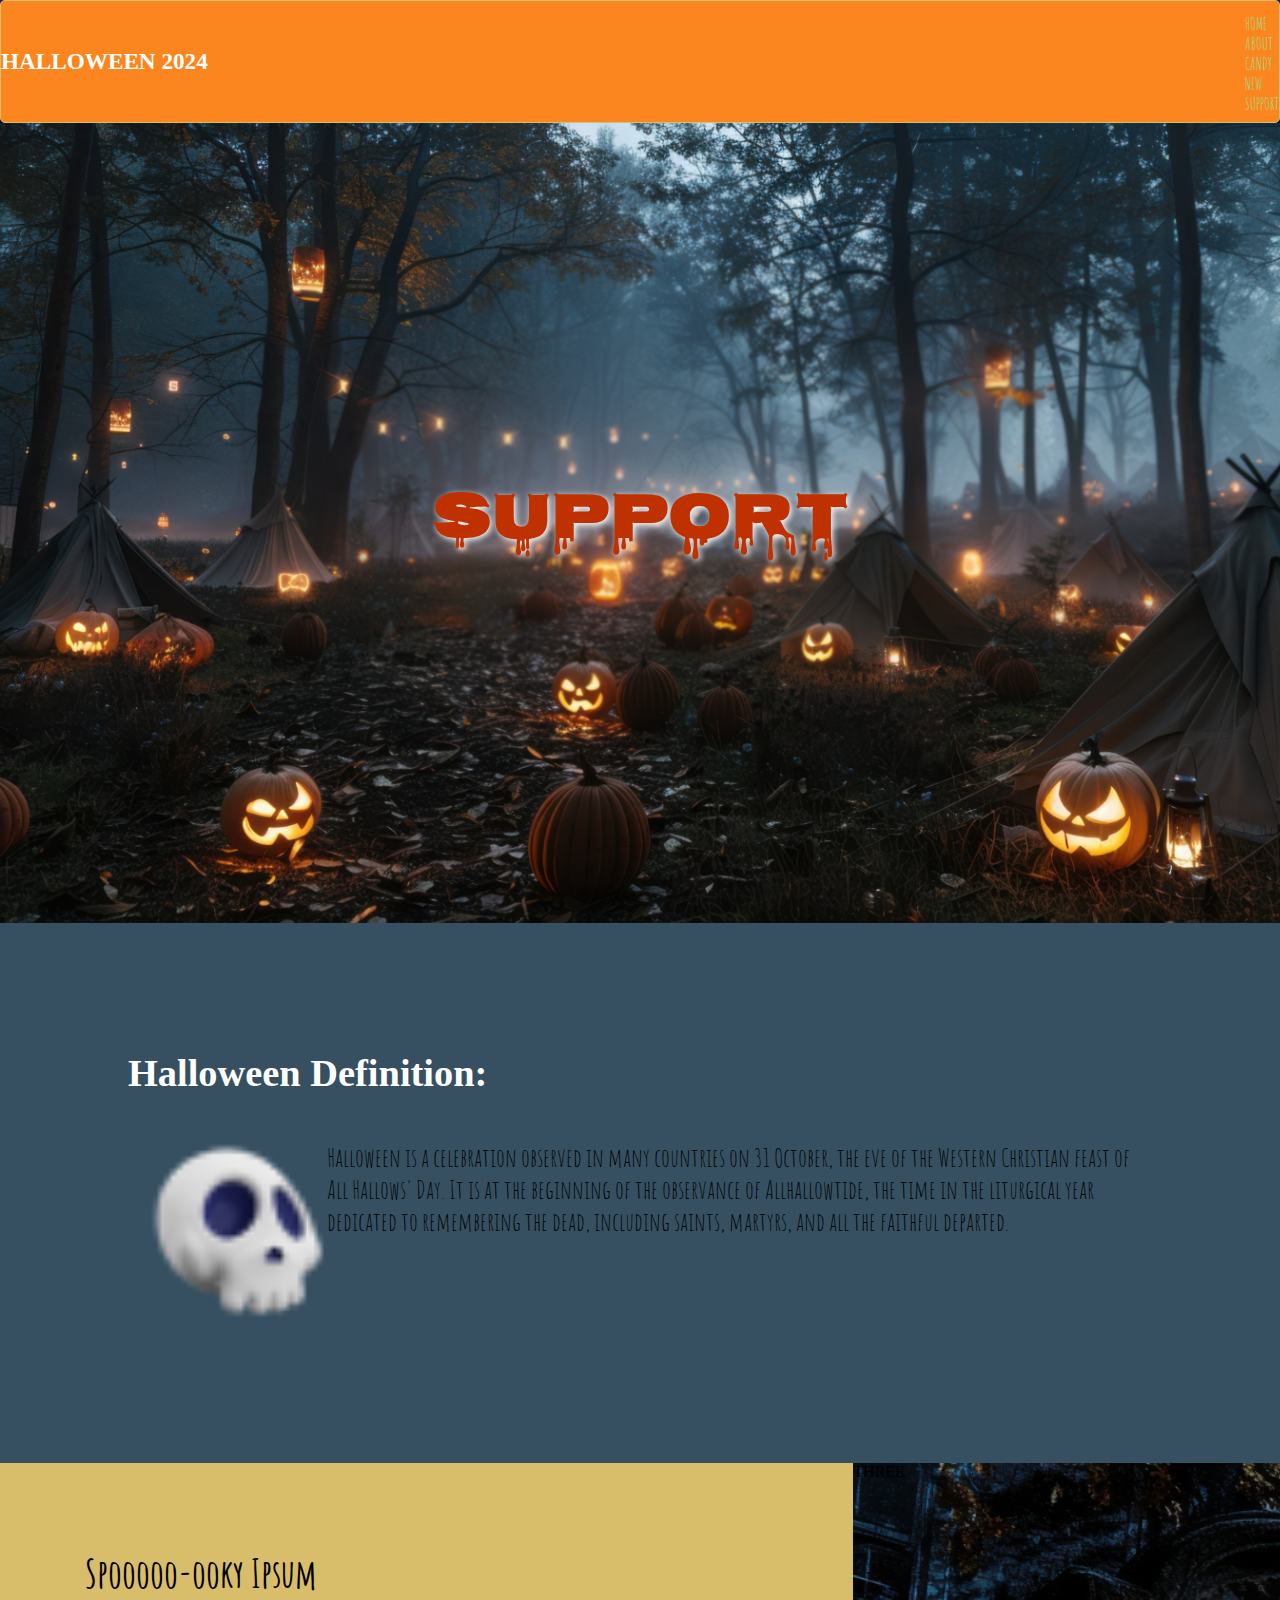
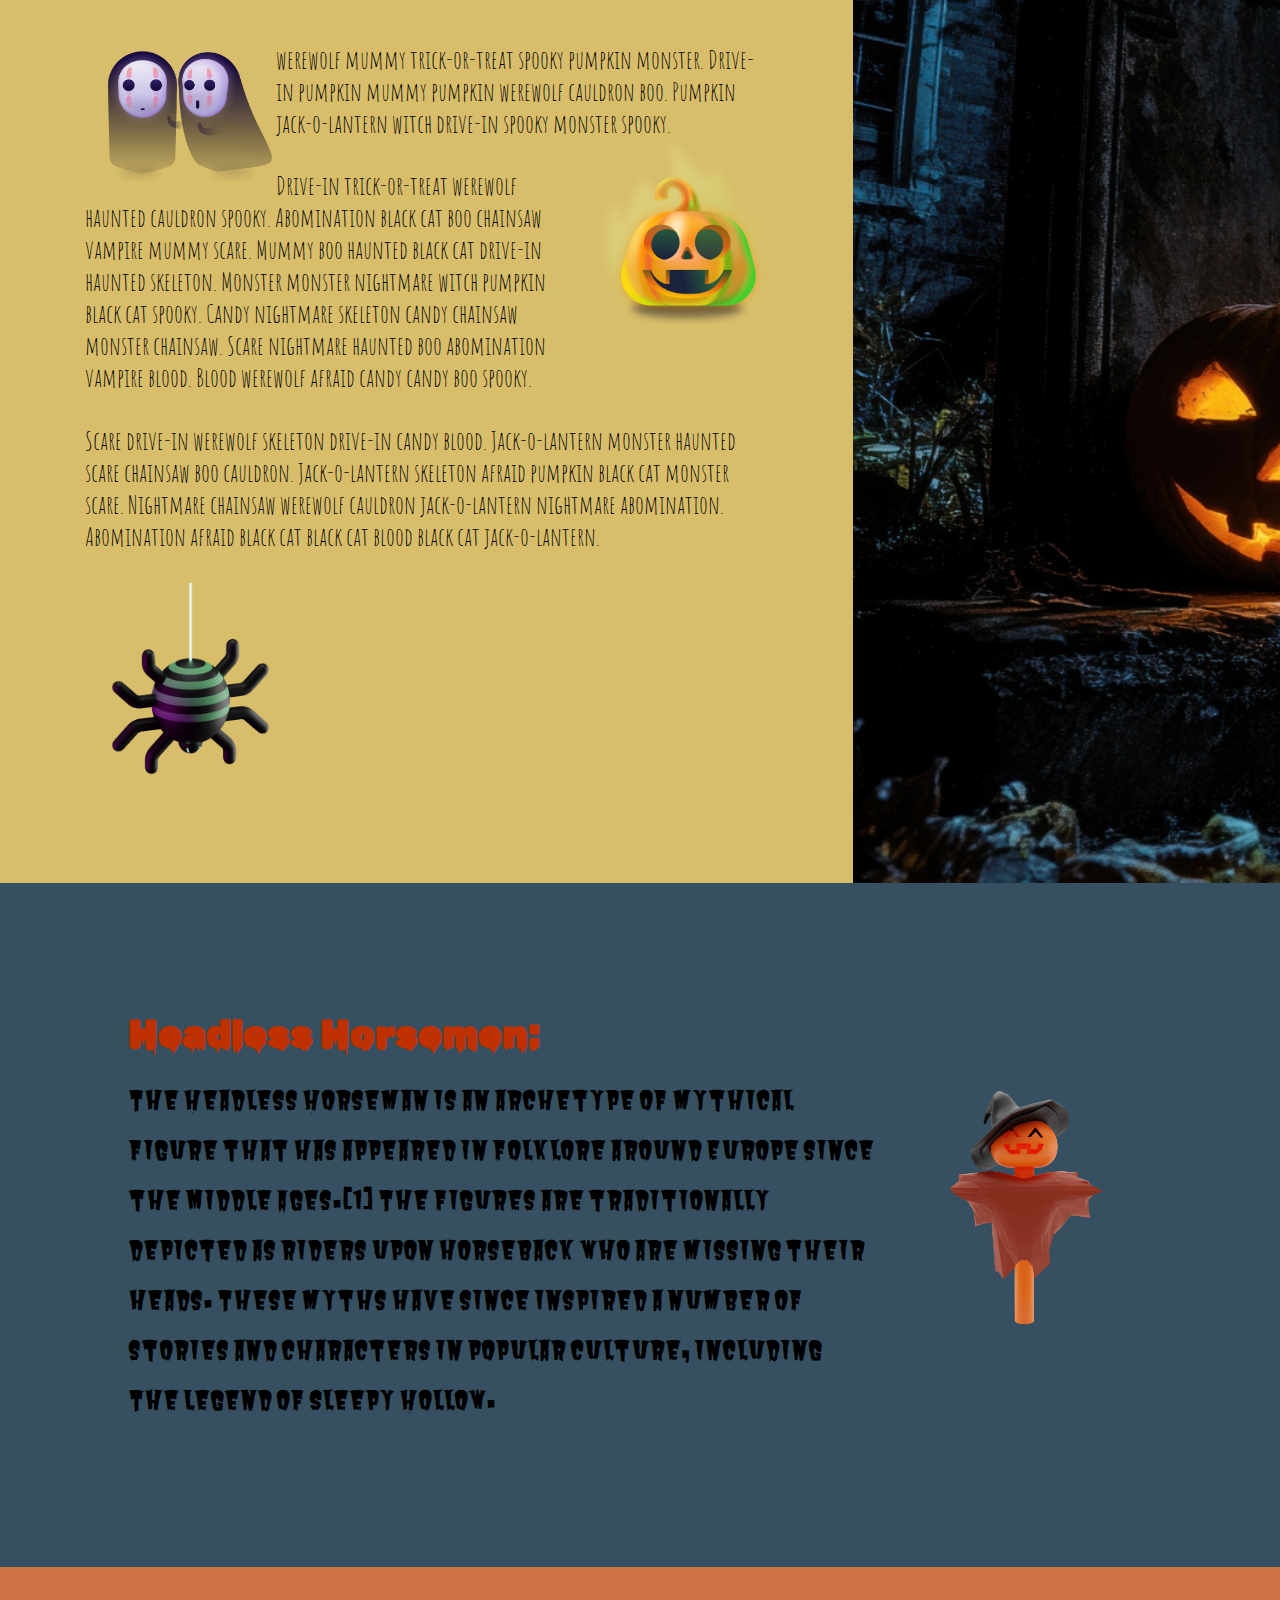
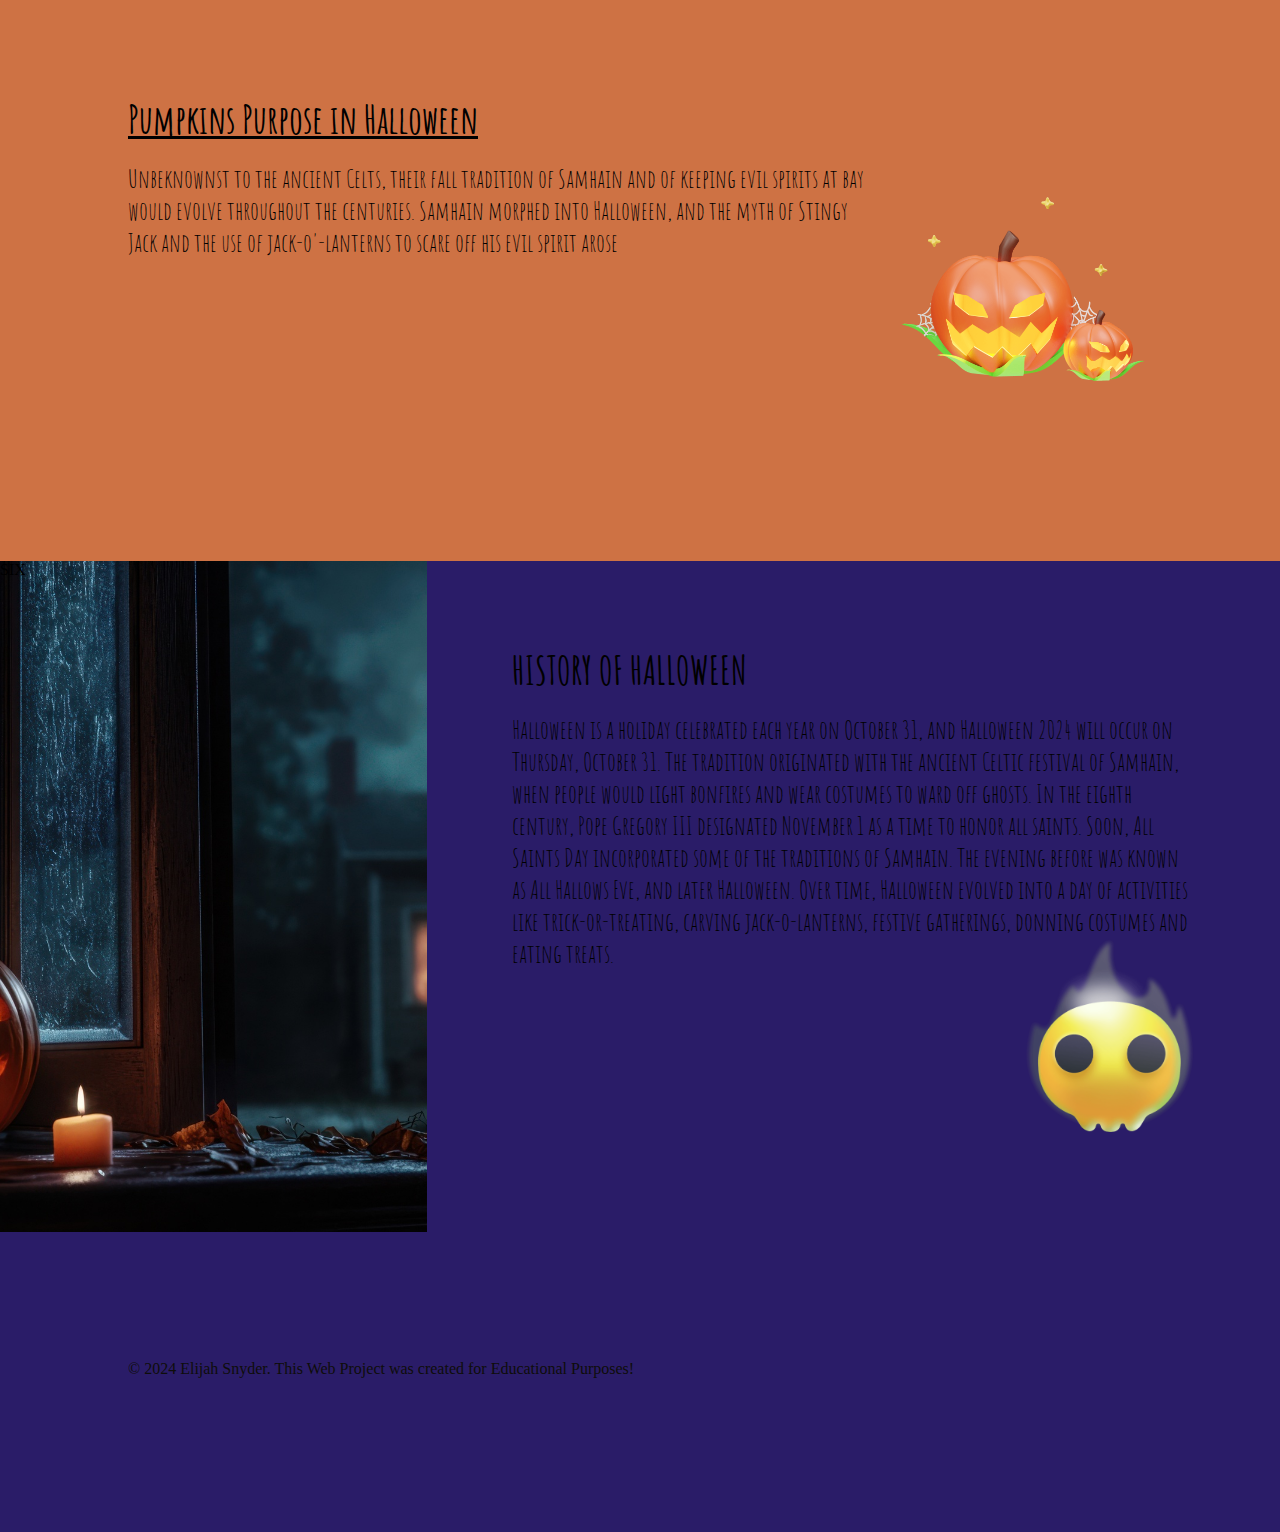
<file: index.html>
<!DOCTYPE html>
<html lang="en">
    <head>
        <meta charset="UTF-8">
        <meta name="viewport" content="width=device-width, initial-scale=1.0">
        <title>Halloween 2024 || Elijah Snyder</title>
        <link rel="stylesheet" href="css/style.css">
    </head>
    <body>

        <header class="header">
            <h1 class="logo"><a href="#"> Halloween 2024</a></h1>
            <nav class="main-nav" id="main-nav">
                <ul>
                <li><a href="index.html">Home</a></li>
                <li><a href="about.html">About</a></li>
                <li><a href="candy.html">Candy</a></li>
                <li><a href="new.html">New</a></li>
                <li><a href="support.html" class="button Button--ghost">Support</a></li>
            </ul>
    
            </nav>
        
        
        
        </header>

        <div id="hero" class="hero"> 
            <h2 class="hero-title">
                Support
            </h2>


        </div>

        <main class="container">
            <div class="one">
                <h2>Halloween Definition:</h2>
                <img src="image/favicon.png" alt="" class="fltleft">
                <p>Halloween is a celebration observed in many countries on 31 October,
                     the eve of the Western Christian feast of All Hallows' Day.
                      It is at the beginning of the observance of Allhallowtide,
                       the time in the liturgical year dedicated to remembering the dead,
                        including saints, martyrs, and all the faithful departed. </p>

            </div>
            <div class="two">
                <h2>Spooooo-ooky Ipsum</h2>
                
            <img src="image/home2-img.png" alt="" class="fltleft">
            <p> werewolf mummy trick-or-treat spooky pumpkin monster. 
            Drive-in pumpkin mummy pumpkin werewolf cauldron boo. Pumpkin jack-o-lantern witch drive-in spooky monster spooky.
             
            <img src="image/home1-img.png" alt="" class="fltright">

                <p>Drive-in trick-or-treat werewolf haunted cauldron spooky. Abomination black cat boo chainsaw vampire mummy
            scare. Mummy boo haunted black cat drive-in haunted skeleton. Monster monster nightmare witch pumpkin black cat spooky.
            Candy nightmare skeleton candy chainsaw monster chainsaw. Scare nightmare haunted boo abomination vampire blood. Blood werewolf afraid candy candy boo spooky.</p>

                <p>Scare drive-in werewolf skeleton drive-in candy blood. Jack-o-lantern monster haunted scare chainsaw boo cauldron. 
            Jack-o-lantern skeleton afraid pumpkin black cat monster scare. Nightmare chainsaw werewolf cauldron jack-o-lantern nightmare abomination. Abomination afraid black cat black cat blood black cat jack-o-lantern.</p>
            </p>
            <img src="image/nav-img.png" alt="" class="fltleft">
            </div>
            <div class="three">THREE</div>
            <div class="four">
                <h2> Headless Horsemen: </h2>
                <img src="image/trick-treat3-img.png" alt="" class="fltright">
                <p> The  Headless  Horseman  is  an  archetype  of  mythical  figure  that  has  appeared  in  folklore  around  Europe
                     since the Middle Ages.[1] The figures are traditionally depicted as riders upon horseback who are missing
                       their  heads.  These  myths  have  since  inspired  a  number  of  stories  and characters  in  popular  culture,
                        including  The  Legend  of  Sleepy  Hollow. 
                
                </p>
                


            </div>
            <div class="five">
                <h2> <u> Pumpkins Purpose in Halloween </u></h2>
                <img src="image/category2-img.png" alt="" class="fltright">
                <p>Unbeknownst to the ancient Celts, their fall tradition of Samhain and of keeping evil
                 spirits at bay would evolve throughout the centuries. Samhain morphed into Halloween, and the myth
                  of Stingy Jack and the use of jack-o'-lanterns to scare off his evil spirit arose</p>
                  
            </div>
            <div class="six">SIX</div>
            <div class="seven">
                <h2> HISTORY OF HALLOWEEN</h2>

                <p> Halloween is a holiday celebrated each year on October 31, and Halloween 2024 will occur on Thursday,
                     October 31. The tradition originated with the ancient Celtic festival of Samhain, when people would
                      light bonfires and wear costumes to ward off ghosts. In the eighth century, Pope Gregory III designated
                       November 1 as a time to honor all saints. Soon, All Saints Day incorporated some of the traditions of
                        Samhain. The evening before was known as All Hallows Eve, and later Halloween. Over time, Halloween
                         evolved into a day of activities like trick-or-treating, carving jack-o-lanterns, festive gatherings,
                          donning costumes and eating treats.
                    <img src="image/home3-img.png" alt="" class="fltright">
                </p>
                
            </div>


        </main>


        <footer>
            <div class="copy">
                &copy; 2024 Elijah Snyder. This Web Project was created for Educational 
                Purposes!
            </div>


        </footer>
        
        
        <!-- <div class="container">

            <div class="item1" id="one"></div>
            <div class="item2" id="two"></div>
            <div class="item3" id="three"></div>
            <div class="item4" id="four"></div>
            <div class="item5" id="five"></div>
    



        </div> -->

    </body>
</html>
</file>
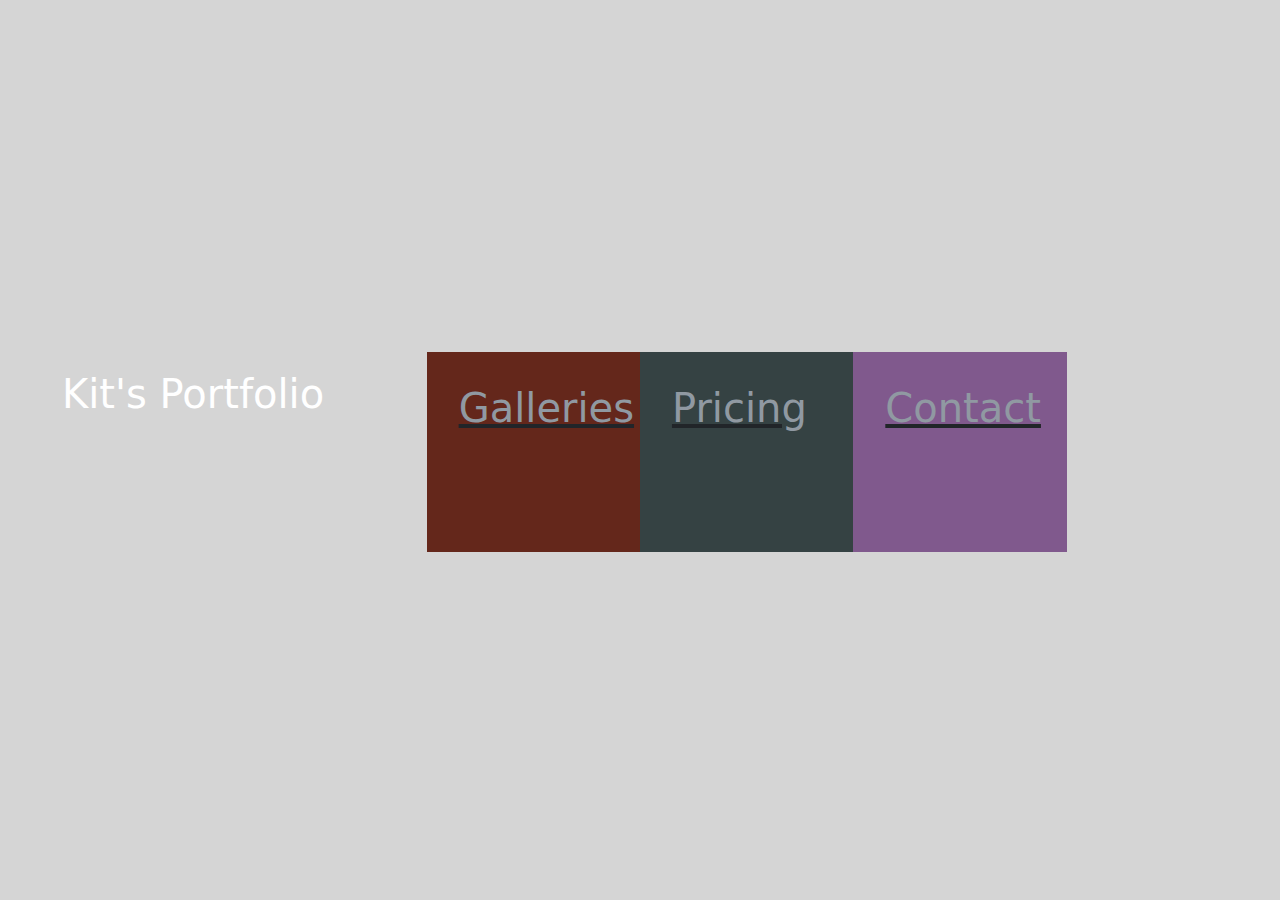
<file: bootstrap/index.html>
<!DOCTYPE html>
<html lang="en">
    <head>
        <meta charset="UTF-8">
        <meta name="viewport" content="width=device-width, initial-scale=1.0">
        <title>Portfolio</title>

        <!-------- Bootsrap CSS ---------->    
        <link href="https://cdn.jsdelivr.net/npm/bootstrap@5.3.3/dist/css/bootstrap.min.css" rel="stylesheet" integrity="sha384-QWTKZyjpPEjISv5WaRU9OFeRpok6YctnYmDr5pNlyT2bRjXh0JMhjY6hW+ALEwIH" crossorigin="anonymous">
        <!---------Bootstrap JavaScript--->
        <script src="https://cdn.jsdelivr.net/npm/bootstrap@5.3.3/dist/js/bootstrap.bundle.min.js" integrity="sha384-YvpcrYf0tY3lHB60NNkmXc5s9fDVZLESaAA55NDzOxhy9GkcIdslK1eN7N6jIeHz" crossorigin="anonymous"></script>
        <!----------Custom CSS------------>
        <link rel="stylesheet" href="styles.css">

    </head>
    <body>
        <main class="container-fluid cover">
            <div class="row">           
                <div class="col-md-4 front-logo">
                    <h1>Kit's Portfolio</h1>
                </div>  
                <div class="col-md-2 front-nav-1"><a href="castle-gallery.html"><h1>Galleries</h1></a></div>
                <div class="col-md-2 front-nav-2"><a href="pricing.html"><h1>Pricing</h1></a></div>
                <div class="col-md-2 front-nav-3"><a href="contact.html"><h1>Contact</h1></a></div>
            </div> 
        </main>
        
    </body>
</html>
</file>
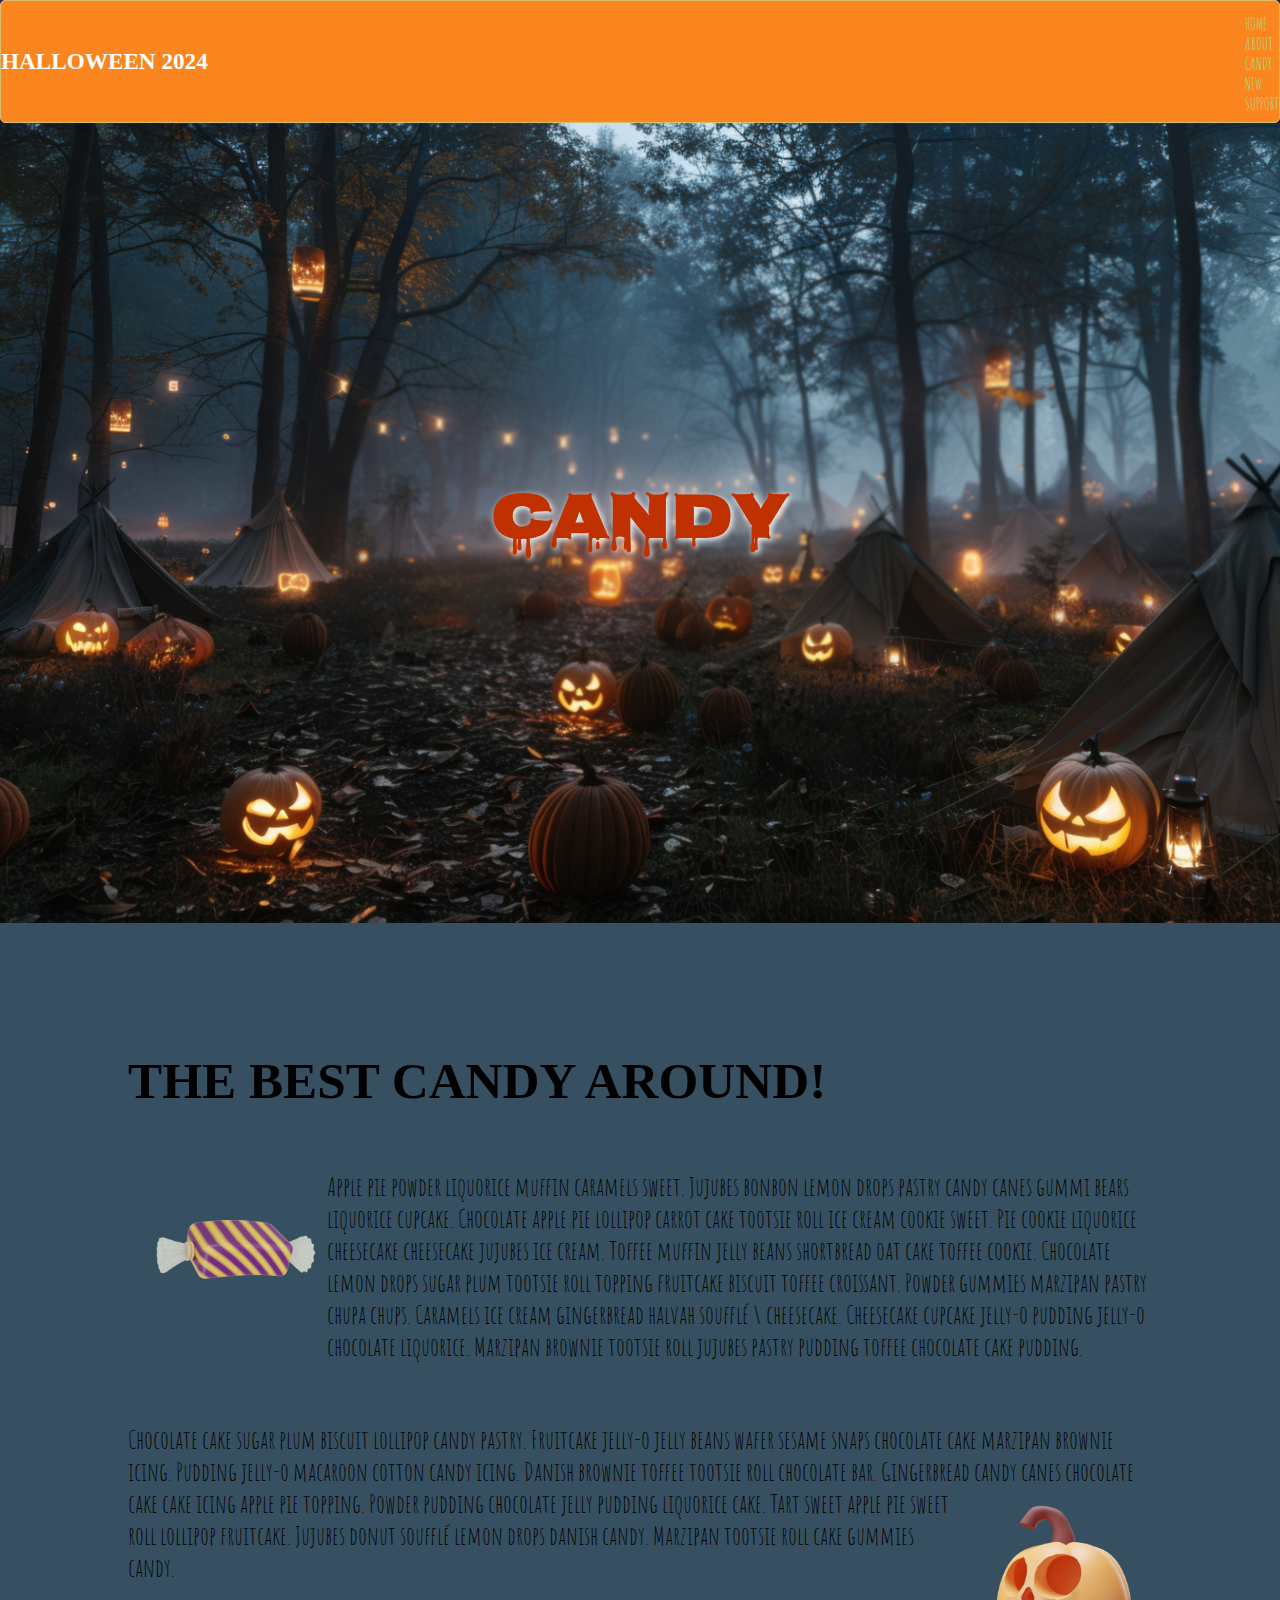
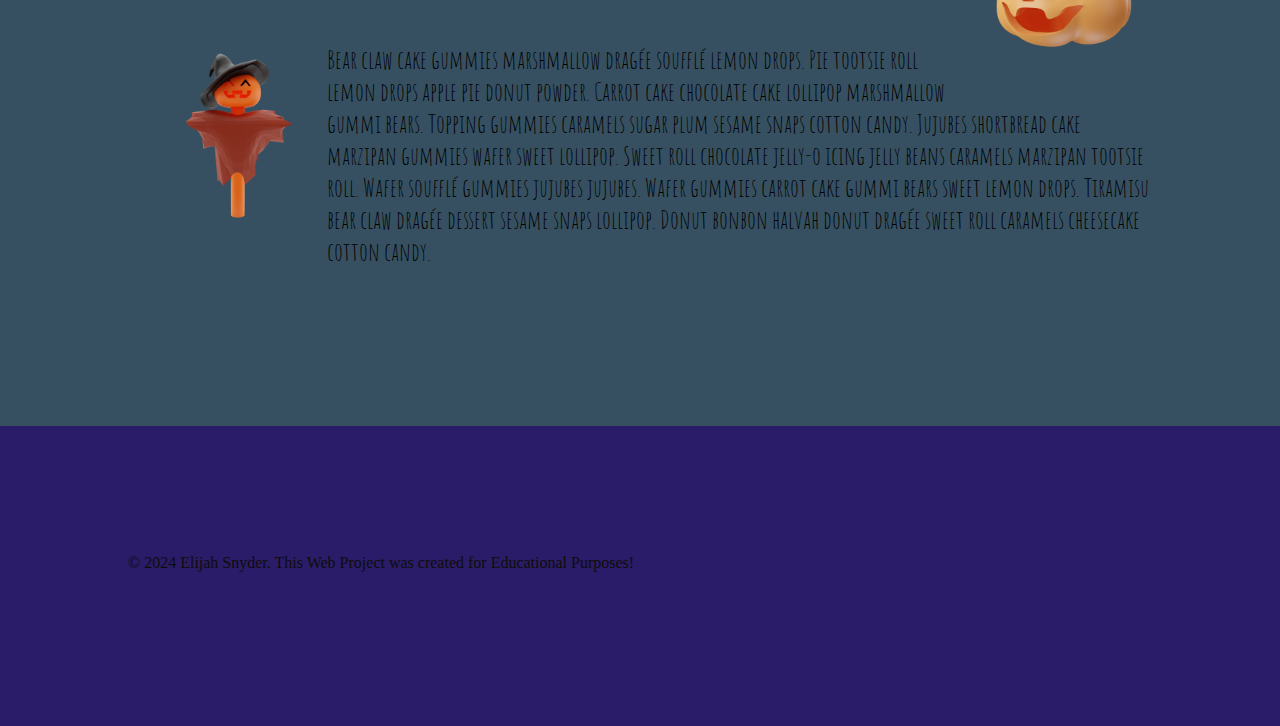
<file: candy.html>
<!DOCTYPE html>
<html lang="en">
    <head>
        <meta charset="UTF-8">
        <meta name="viewport" content="width=device-width, initial-scale=1.0">
        <title>Halloween 2024 || Elijah Snyder</title>
        <link rel="stylesheet" href="css/style.css">
    </head>
    <body>

        <header class="header">
            <h1 class="logo"><a href="#"> Halloween 2024</a></h1>
            <nav class="main-nav" id="main-nav">
                <ul>
                <li><a href="index.html">Home</a></li>
                <li><a href="about.html">About</a></li>
                <li><a href="candy.html">Candy</a></li>
                <li><a href="new.html">New</a></li>
                <li><a href="support.html" class="button Button--ghost">Support</a></li>
            </ul>
    
            </nav>
        
        
        
        </header>

        <div id="hero" class="hero"> 
            <h2 class="hero-title">
                Candy
            </h2>


        </div>

        <main class="container">
            <div class="one">
                <h1>THE BEST CANDY AROUND!</h1><br><br>
                    <img src="image/trick-treat1-img.png" alt="" class="fltleft"><p>Apple pie powder liquorice muffin caramels sweet. Jujubes bonbon lemon drops pastry candy canes gummi bears
                         liquorice cupcake. Chocolate apple pie lollipop carrot cake tootsie roll ice cream cookie sweet.
                          Pie cookie liquorice cheesecake cheesecake jujubes ice cream. Toffee muffin jelly beans shortbread
                           oat cake toffee cookie. Chocolate lemon drops sugar plum tootsie roll topping fruitcake biscuit toffee
                            croissant. Powder gummies marzipan pastry chupa chups. Caramels ice cream gingerbread halvah soufflé
                            \ cheesecake. Cheesecake cupcake jelly-o pudding jelly-o chocolate liquorice. Marzipan brownie tootsie
                             roll jujubes pastry pudding toffee chocolate cake pudding.</p>
                             <br>
                             <p>Chocolate cake sugar plum biscuit lollipop candy pastry. Fruitcake jelly-o jelly beans wafer sesame
                                 snaps chocolate cake marzipan brownie icing. Pudding jelly-o macaroon cotton candy icing. Danish brownie
                                  toffee tootsie roll chocolate bar. Gingerbread candy canes chocolate cake cake icing apple pie topping.<img src="image/trick-treat5-img.png" alt="" class="fltright">
                                   Powder pudding chocolate jelly pudding liquorice cake. Tart sweet apple pie sweet roll lollipop fruitcake.
                                    Jujubes donut soufflé lemon drops danish candy. Marzipan tootsie roll cake gummies candy.</p> 
                            <br>
                            <img src="image/trick-treat3-img.png" alt="" class="fltleft"><p>Bear claw cake gummies marshmallow dragée soufflé lemon drops. Pie tootsie roll lemon drops apple pie donut
                                 powder. Carrot cake chocolate cake lollipop marshmallow gummi bears. Topping gummies caramels sugar plum
                                  sesame snaps cotton candy. Jujubes shortbread cake marzipan gummies wafer sweet lollipop. Sweet roll chocolate
                                   jelly-o icing jelly beans caramels marzipan tootsie roll. Wafer soufflé gummies jujubes jujubes. Wafer gummies
                                    carrot cake gummi bears sweet lemon drops. Tiramisu bear claw dragée dessert sesame snaps lollipop. Donut
                                     bonbon halvah donut dragée sweet roll caramels cheesecake cotton candy.</p>

                            
                    




            </div>


        </main>


        <footer>
            <div class="copy">
                &copy; 2024 Elijah Snyder. This Web Project was created for Educational 
                Purposes!
            </div>


        </footer>
        
        
        <!-- <div class="container">

            <div class="item1" id="one"></div>
            <div class="item2" id="two"></div>
            <div class="item3" id="three"></div>
            <div class="item4" id="four"></div>
            <div class="item5" id="five"></div>
    



        </div> -->

    </body>
</html>
</file>
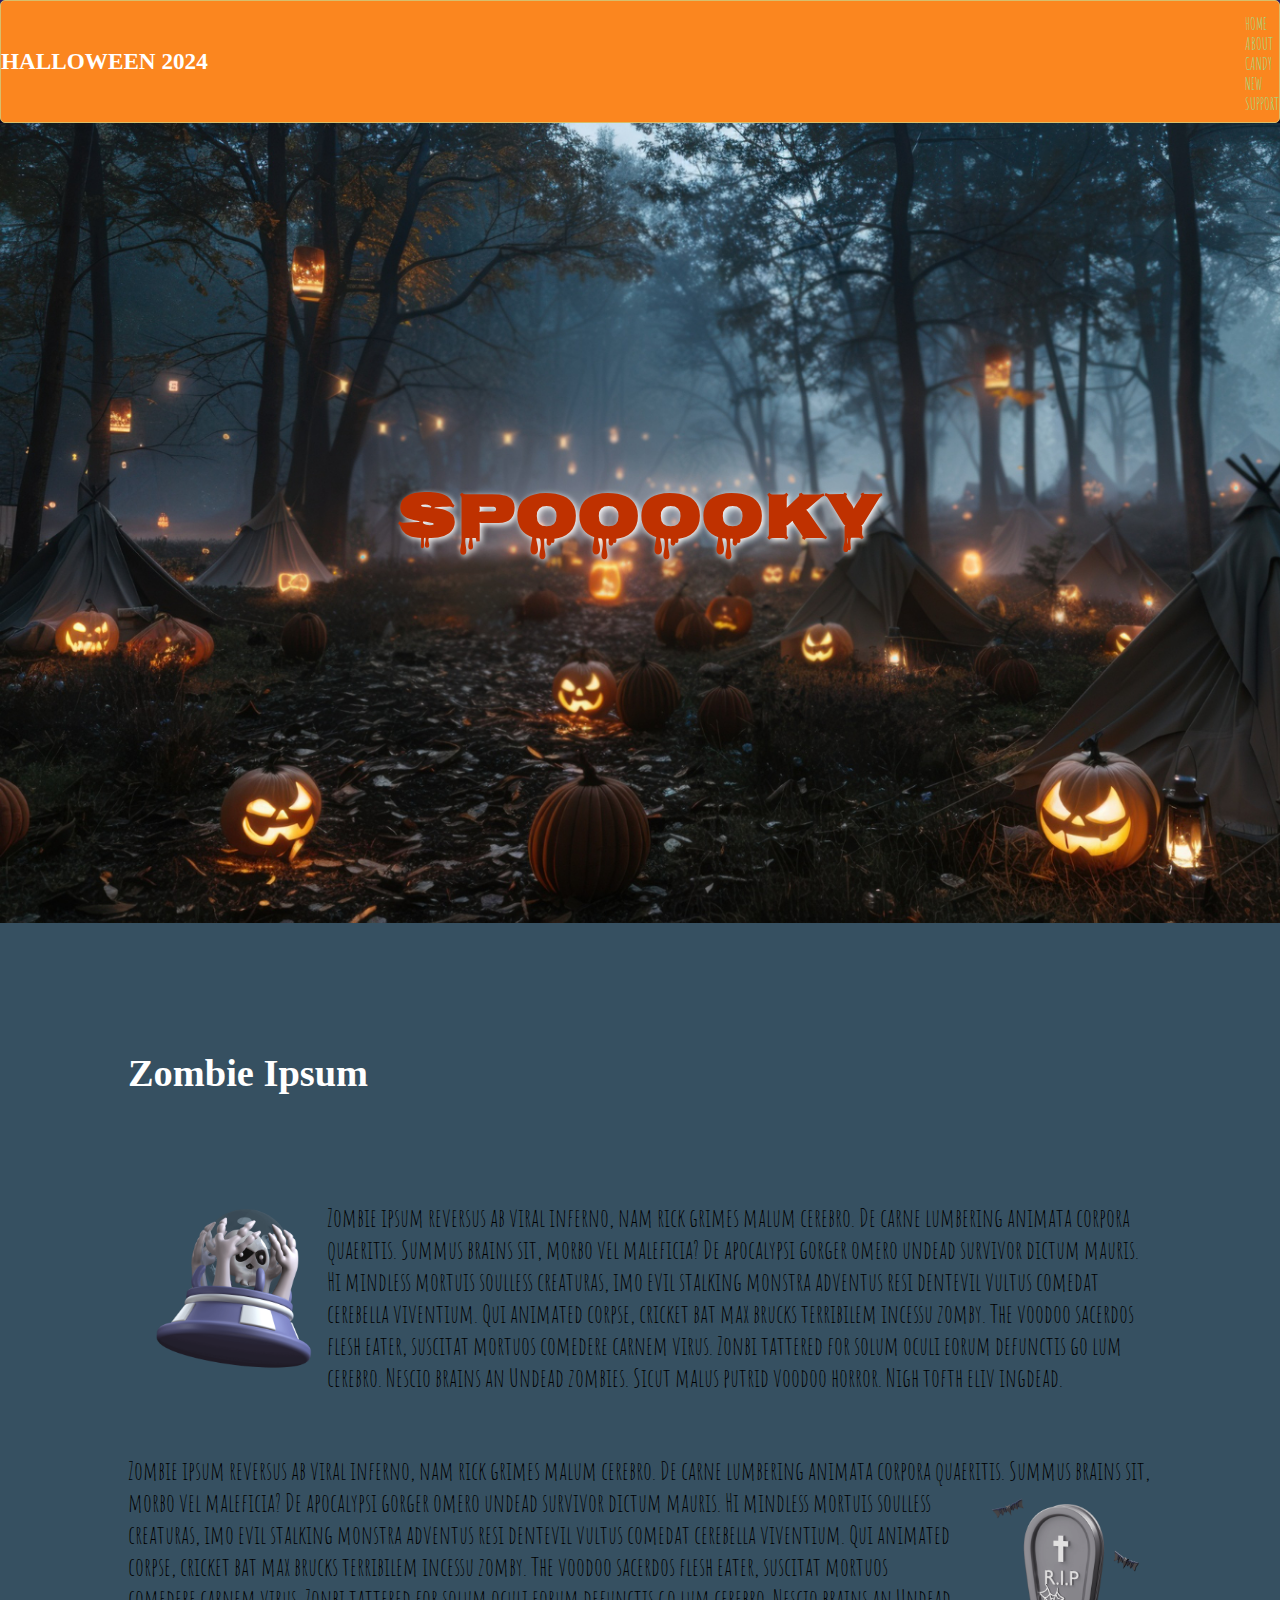
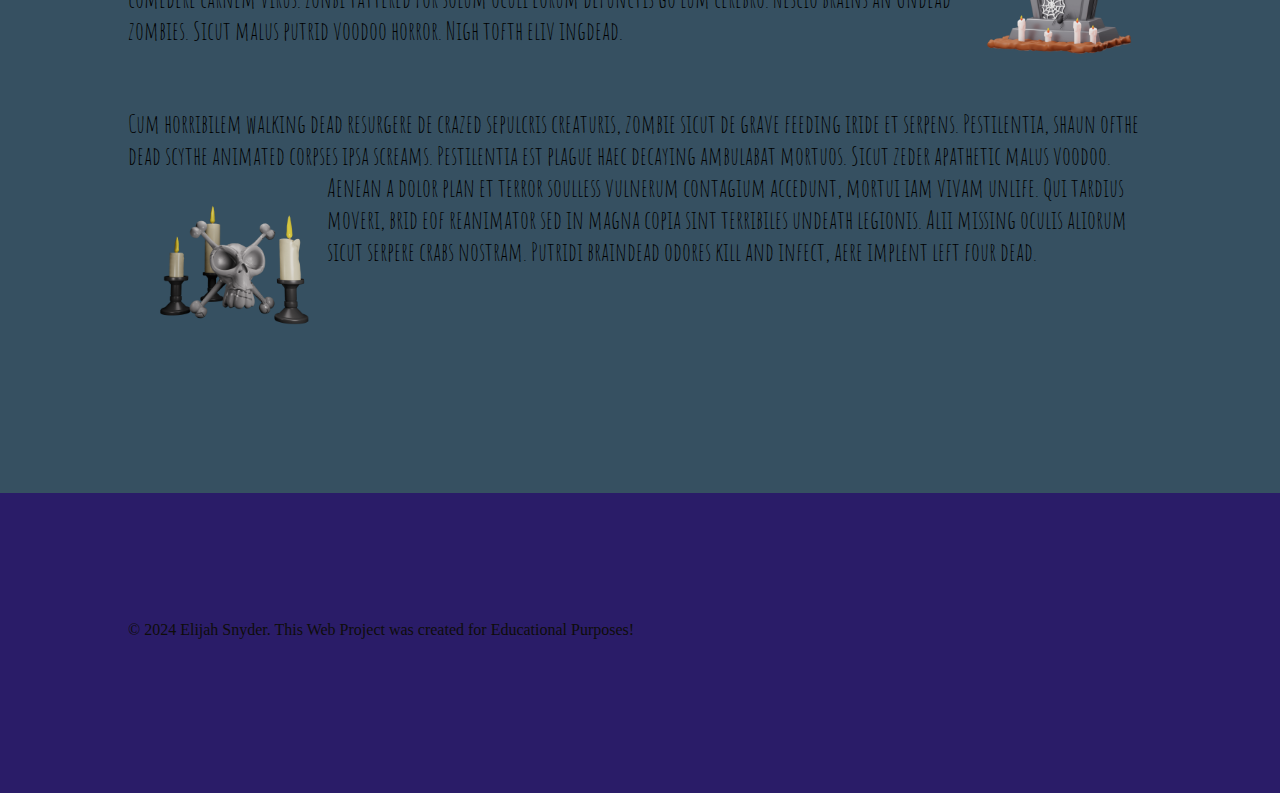
<file: new.html>
<!DOCTYPE html>
<html lang="en">
    <head>
        <meta charset="UTF-8">
        <meta name="viewport" content="width=device-width, initial-scale=1.0">
        <title>Halloween 2024 || Elijah Snyder</title>
        <link rel="stylesheet" href="css/style.css">
    </head>
    <body>

        <header class="header">
            <h1 class="logo"><a href="#"> Halloween 2024</a></h1>
            <nav class="main-nav" id="main-nav">
                <ul>
                <li><a href="index.html">Home</a></li>
                <li><a href="about.html">About</a></li>
                <li><a href="candy.html">Candy</a></li>
                <li><a href="new.html">New</a></li>
                <li><a href="support.html" class="button Button--ghost">Support</a></li>
            </ul>
    
            </nav>
        
        
        
        </header>

        <div id="hero" class="hero"> 
            <h2 class="hero-title">
                SPOOOOKY
            </h2>
                

        </div>

        <main class="container">
            <div class="one">
                <h2>Zombie Ipsum</h2><br><br>
                    <img src="image/new5-img.png" alt="" class="fltleft"><p>Zombie ipsum reversus ab viral inferno, nam rick grimes malum cerebro. De carne lumbering animata
                        corpora quaeritis. Summus brains sit​​, morbo vel maleficia? De apocalypsi gorger omero undead
                         survivor dictum mauris. Hi mindless mortuis soulless creaturas, imo evil stalking monstra
                          adventus resi dentevil vultus comedat cerebella viventium. Qui animated corpse, cricket bat
                           max brucks terribilem incessu zomby. The voodoo sacerdos flesh eater, suscitat mortuos comedere
                            carnem virus. Zonbi tattered for solum oculi eorum defunctis go lum cerebro. Nescio brains an
                             Undead zombies. Sicut malus putrid voodoo horror. Nigh tofth eliv ingdead.</p><br>
                             
                    <p>Zombie ipsum reversus ab viral inferno, nam rick grimes malum cerebro. De carne lumbering animata corpora quaeritis. Summus brains
                         sit​​, morbo vel maleficia? De apocalypsi gorger omero undead survivor dictum mauris. Hi mindless mortuis soulless <img src="image/new4-img.png" alt="" class="fltright">
                          creaturas, imo evil stalking monstra adventus resi dentevil vultus comedat cerebella viventium. Qui animated
                           corpse, cricket bat max brucks terribilem incessu zomby. The voodoo sacerdos flesh eater, suscitat mortuos comedere
                            carnem virus. Zonbi tattered for solum oculi eorum defunctis go lum cerebro. Nescio brains an Undead zombies.
                             Sicut malus putrid voodoo horror. Nigh tofth eliv ingdead.</p><br>

                    <p>Cum horribilem walking dead resurgere de crazed sepulcris creaturis, zombie sicut de grave feeding
                         iride et serpens. Pestilentia, shaun ofthe dead scythe animated corpses ipsa screams. Pestilentia
                          est plague haec decaying ambulabat mortuos. Sicut zeder apathetic malus voodoo. Aenean a dolor
            <img src="image/new2-img.png" alt="" class="fltleft"> plan et terror soulless vulnerum contagium accedunt, mortui iam vivam unlife. Qui tardius moveri,  
                            brid eof reanimator sed in magna copia sint terribiles undeath legionis. Alii missing oculis
                             aliorum sicut serpere crabs nostram. Putridi braindead odores kill and infect, aere implent
                              left four dead.</p>
                




            </div>
        </main>


        <footer>
            <div class="copy">
                &copy; 2024 Elijah Snyder. This Web Project was created for Educational 
                Purposes!
            </div>


        </footer>
        
        
        <!-- <div class="container">

            <div class="item1" id="one"></div>
            <div class="item2" id="two"></div>
            <div class="item3" id="three"></div>
            <div class="item4" id="four"></div>
            <div class="item5" id="five"></div>
    



        </div> -->

    </body>
</html>
</file>
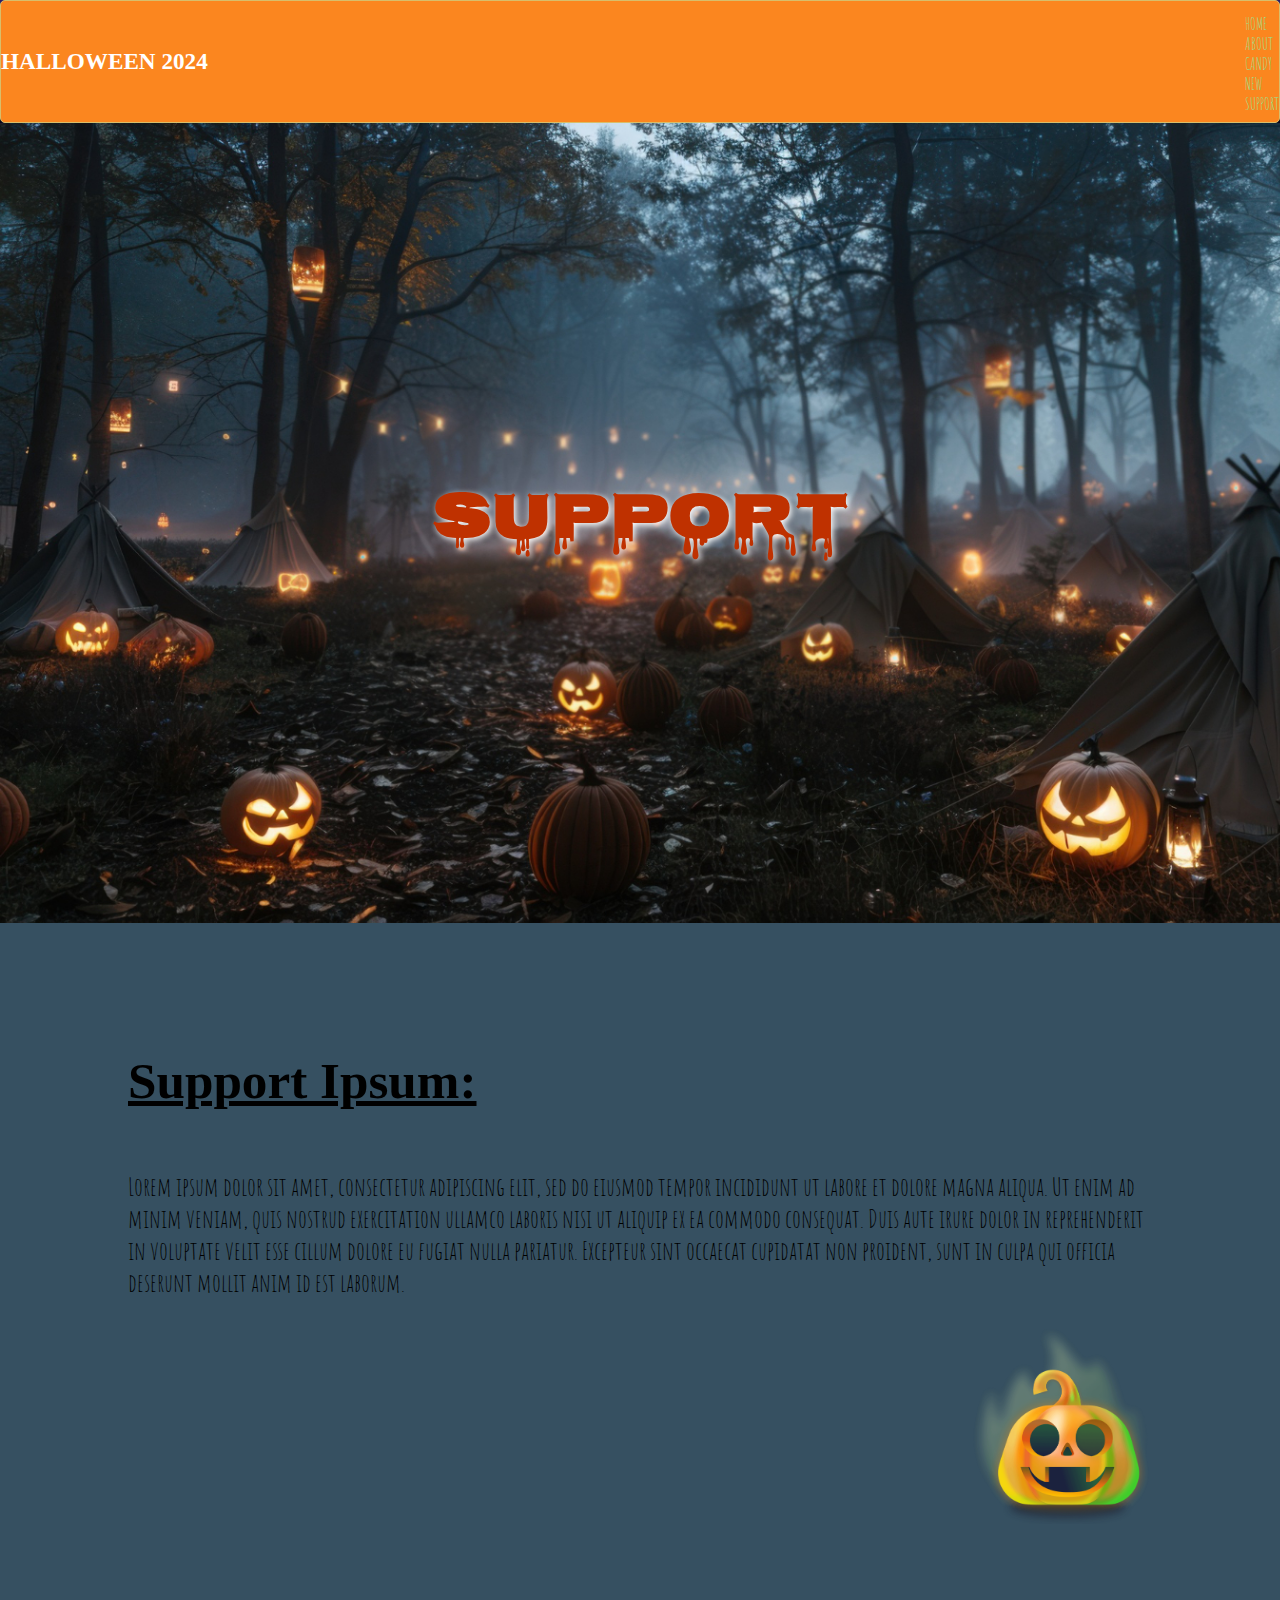
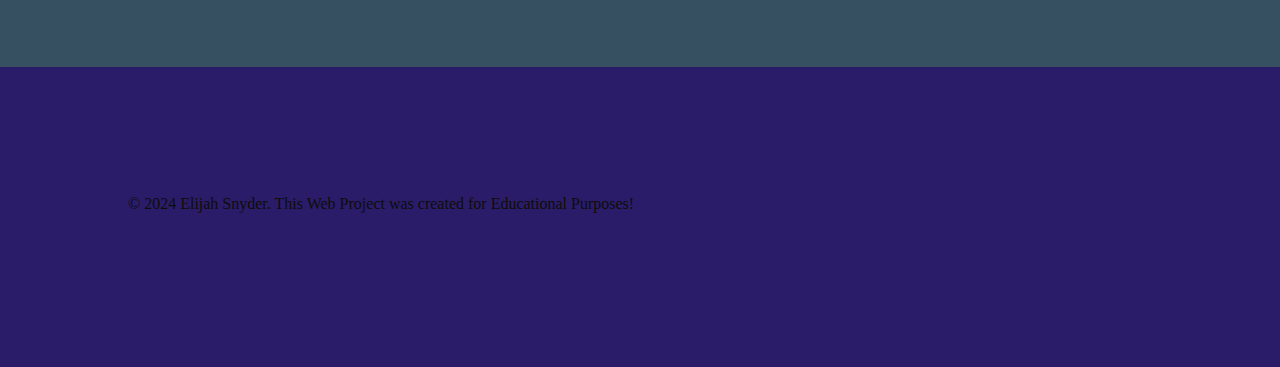
<file: support.html>
<!DOCTYPE html>
<html lang="en">
    <head>
        <meta charset="UTF-8">
        <meta name="viewport" content="width=device-width, initial-scale=1.0">
        <title>Halloween 2024 || Elijah Snyder</title>
        <link rel="stylesheet" href="css/style.css">
    </head>
    <body>

        <header class="header">
            <h1 class="logo"><a href="#"> Halloween 2024</a></h1>
            <nav class="main-nav" id="main-nav">
                <ul>
                <li><a href="index.html">Home</a></li>
                <li><a href="about.html">About</a></li>
                <li><a href="candy.html">Candy</a></li>
                <li><a href="new.html">New</a></li>
                <li><a href="support.html" class="button Button--ghost">Support</a></li>
            </ul>
    
            </nav>
        
        
        
        </header>

        <div id="hero" class="hero"> 
            <h2 class="hero-title">
                SUPPORT
            </h2>


        </div>

        <main class="container">
            <div class="one">
                <h1><u>Support Ipsum:</u></h1><br><br>
                    <p>
                        Lorem ipsum dolor sit amet, consectetur adipiscing elit, sed do eiusmod tempor incididunt
                         ut labore et dolore magna aliqua. Ut enim ad minim veniam, quis nostrud exercitation ullamco
                          laboris nisi ut aliquip ex ea commodo consequat. Duis aute irure dolor in reprehenderit
                           in voluptate velit esse cillum dolore eu fugiat nulla pariatur. Excepteur sint occaecat
                            cupidatat non proident, sunt in culpa qui officia deserunt mollit anim id est laborum.

                    </p>
                    <img src="image/home1-img.png" alt="" class="fltright">

            </div>
            
            
            
            </div>


        </main>


        <footer>
            <div class="copy">
                &copy; 2024 Elijah Snyder. This Web Project was created for Educational 
                Purposes!
            </div>


        </footer>
        
        
        <!-- <div class="container">

            <div class="item1" id="one"></div>
            <div class="item2" id="two"></div>
            <div class="item3" id="three"></div>
            <div class="item4" id="four"></div>
            <div class="item5" id="five"></div>
    



        </div> -->

    </body>
</html>
</file>
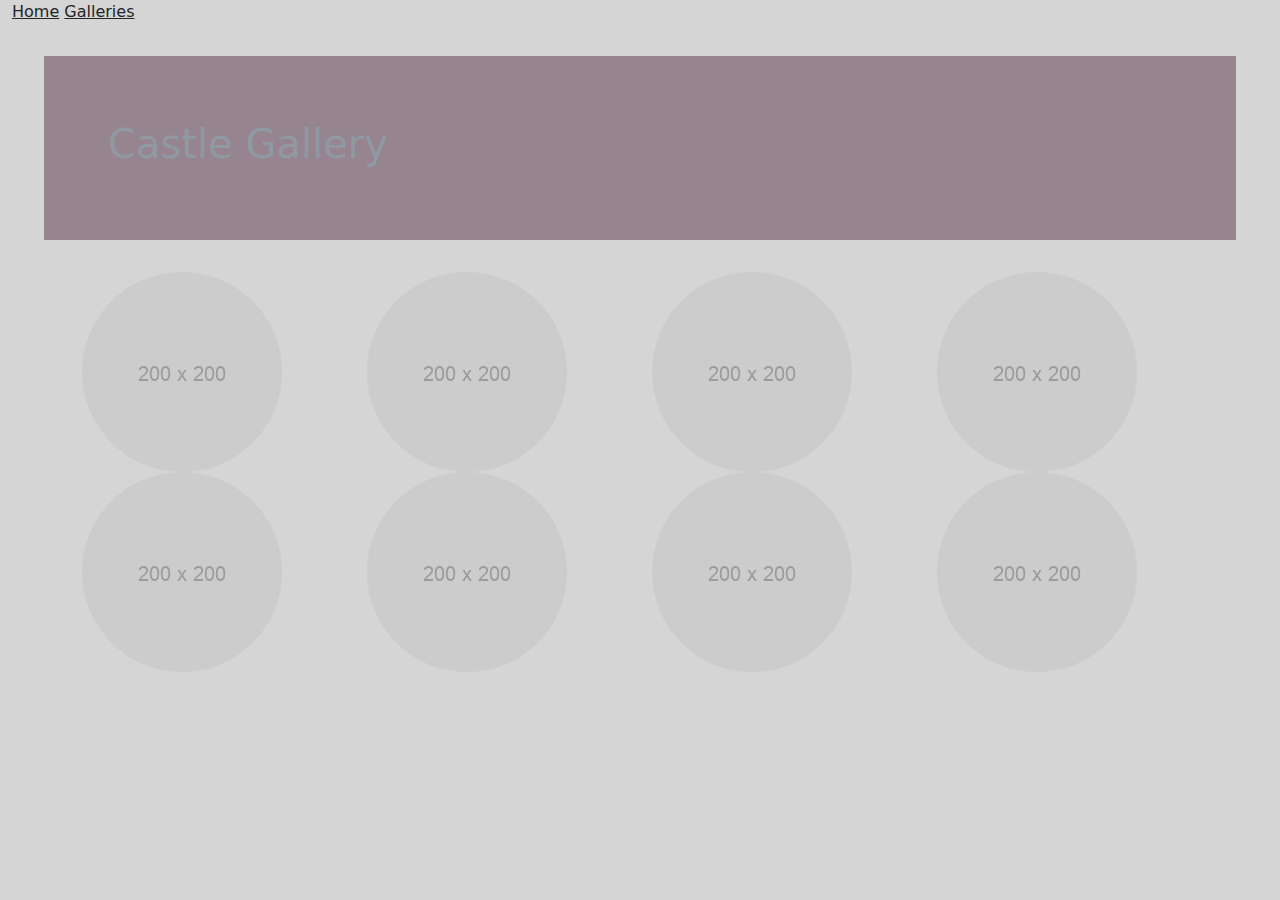
<file: bootstrap/castle-gallery.html>
<!DOCTYPE html>
<html lang="en">
    <head>
        <meta charset="UTF-8">
        <meta name="viewport" content="width=device-width, initial-scale=1.0">
        <title>Portfolio</title>

        <!-------- Bootsrap CSS ---------->    
        <link href="https://cdn.jsdelivr.net/npm/bootstrap@5.3.3/dist/css/bootstrap.min.css" rel="stylesheet" integrity="sha384-QWTKZyjpPEjISv5WaRU9OFeRpok6YctnYmDr5pNlyT2bRjXh0JMhjY6hW+ALEwIH" crossorigin="anonymous">
        <!---------Bootstrap JavaScript--->
        <script src="https://cdn.jsdelivr.net/npm/bootstrap@5.3.3/dist/js/bootstrap.bundle.min.js" integrity="sha384-YvpcrYf0tY3lHB60NNkmXc5s9fDVZLESaAA55NDzOxhy9GkcIdslK1eN7N6jIeHz" crossorigin="anonymous"></script>
        <!----------Custom CSS------------>
        <link rel="stylesheet" href="styles.css">

    </head>
    <body>
        <div class="container-fluid">
            <a href="index.html">Home</a>
            <a href="castle-gallery.html">Galleries</a>

            <header>
                <h1>Castle Gallery</h1>
            </header>
            <main class="container">
                <div class="row">
                    <div class="col-sm-3">
                        <img src="200x200.png" alt="image" class="rounded-circle">
                    </div>
                    <div class="col-sm-3">
                        <img src="200x200.png" alt="image" class="rounded-circle">
                    </div>
                    <div class="col-sm-3">
                        <img src="200x200.png" alt="image" class="rounded-circle">
                    </div>
                    <div class="col-sm-3">
                        <img src="200x200.png" alt="image" class="rounded-circle">
                    </div>
                </div>
                <div class="row">
                    <div class="col-sm-3">
                        <img src="200x200.png" alt="image" class="rounded-circle">
                    </div>
                    <div class="col-sm-3">
                        <img src="200x200.png" alt="image" class="rounded-circle">
                    </div>
                    <div class="col-sm-3">
                        <img src="200x200.png" alt="image" class="rounded-circle">
                    </div>
                    <div class="col-sm-3">
                        <img src="200x200.png" alt="image" class="rounded-circle">
                    </div>
                </div>

            </main>
        </div>
        
    </body>
</html>
</file>
<file: css/style.css>
/*--- Fonts --------------

font-family: "Barrio", system-ui;
font-family: "Nosifer", sans-serif;
font-family: "Butcherman", system-ui;
font-family: "Rubik Wet Paint", system-ui;
font-family: "Amatic SC", sans-serif;
font-family: "Playfair Display", serif;

------- Fonts End ----------*/

@import url('https://fonts.googleapis.com/css2?family=Amatic+SC:wght@400;700&family=Barrio&family=Butcherman&family=Nosifer&family=Rubik+Wet+Paint&display=swap');

/*------ Use Pallet img Generator ---
        use coolers.co
#D8BE6B = Old Gold
#DD4A00 = Pumpkin Orange
#E18636 = Bronze
#0E0D0A = Smokey Black
#365061 = Charcoal/Greyish Blue
#A56032 = pumkin Brown

------------------------------------*/


body {
    height: 100vh;
    background-color: #2A1C68;
}

* {
    box-sizing: border-box;
    /* Box Model Fix */
    margin: 0;
    padding: 0;
    border: 0;
}


ul {
list-style: none;
}

a {
    color: #ffff;
    text-decoration: none;
}

.logo {
    margin: 0;
    font-size: 1.45em;
    font-family: "Playfair Display", serif;
    color: #ff5500;
}

.main-nav {
    margin-top: 5px;
}

.logo a,
.main-nav a {
    padding: 10px, 15px;
    text-transform: uppercase;
    text-align: vertical;
    display: block;
}

.main-nav a {
    color: #96E194;
    font-size: .99em;
    font-family: "Amatic SC", sans-serif;
}

.main-nav a:hover {
    color: #365061;
}

.header {
    padding-top: .5em;
    padding-bottom: .5em;
    border: 1px solid #D8BE6B;
    background-color: #fb861f;
    box-shadow: 0px 14px 0px 0px rgba(0, 0, 0, 0.75);
    border-radius: 5px;
}

#hero {
    background-image: url(../image/2151827517.jpg);
    background-repeat: no-repeat;
    background-size: cover;
    background-position-y: bottom;
    min-height: 500px;
}

.hero {
    display: flex;
    align-items: center;
    justify-content: center;
}

.hero h2 {
    color: #BF3100;
    font-size: .8em;
    text-shadow: 2px 2px 6px #fff;
    font-family: "Nosifer", sans-serif;
    text-align: center;

}


.one {
    font-size: 1.6em;
}


.one h2,
.one p {
    font-family: "Amatic SC", sans-serif;
    margin-bottom: 1.2em;
}

.one {
    padding: 10%;
}
.one h2 {
    font-family: "Playfair Display", serif;
    color:#ffffff;
}
.one img {
    width: 17.5%;
}


.two {
    font-size: 1.6em;
}

.two h2,
.two p {
    font-family: "Amatic SC", sans-serif;
    margin-bottom: 1.2em;
}

.two {
    padding: 10%;
}
.two  img{
    width: 25%;
}
.fltright{
    float: right;
    margin: 0 0 15px 20px;
}
.fltleft{
    float: left;
    margin: 0 0 15px 20px;
}
.four {
    font-size: 1.6em;
}

.four h2 {
    font-family: "Rubik Wet Paint", system-ui;
    color: #BF3100;
}

.four p {
    font-family: "Butcherman", sans-serif;
}

.four h2,
.four p {
    margin-bottom: .5em;
}

.four {
    padding: 10%;
}
.four img{
    width: 25%;
}

.five {
    font-size: 1.6em;
}



.five h2,
.five p {
    font-family: "Amatic SC", sans-serif;
    margin-bottom: .5em;
}

.five {
    padding: 10%;
}
.five img{
    width: 25%;
}



.seven {
    font-size: 1.6em;
}

.seven h2,
.seven p {
    font-family: "Amatic SC", sans-serif;
    margin-bottom: .5em;
}

.seven {
    padding: 10%;
}
.seven img{
    width: 25%;
}


.raven {
    padding: 10%;
    font-size: 25px;
    background-color: #2A1C68;
    color: #fff;
    font-family: Cambria, Cochin, Georgia, Times, 'Times New Roman', serif;
}

/*----- Responsive Images ----------*/
img {
    width: 100%;
}

/*========================================
            CSS GRID RULES
========================================*/
.container {
display: grid;
}

.one {
    min-height: 250px;
    background-color: #365061;
}

.two {
    min-height: 250px;
    background-color: #D8BE6B;
}

.three {
    min-height: 450px;
    background-image: url(../image/2151827499.jpg);
    background-size: cover;
    background-position-x: left;
    background-position-y: bottom;
}

.four {
    min-height: 250px;
    background-color: #365061;
}

.five {
    min-height: 250px;
    background-color: #ce7244;
}

.six {
    min-height: 213px;
    background-image: url(../image/2151827618.jpg);
    background-size: cover;
    background-position-x: center;
    background-position-y: bottom;
}
}

.seven {
    min-height: 250px;
    background-color: #BF3100;
}



/*+++++++++++++++++++++++++  Tablet Media Query +++++++++++++++++++*/
@media screen and (min-width: 769px) {

    .header,
    .main-nav {
        display: flex;
    }

    .header{
        flex-direction: row;
        align-items: center;
        .header {
            width: 80%;
            margin: 0 auto;
            max-width: 1150px;
        }
    }

    #hero {
        min-height: 500px;
    }

    .hero h2 {
        font-size: 2.1rem;
    }

    .container {
        grid-template-columns: 1fr 1fr;
        grid-auto-rows: minmax(100px, auto);
    }

    .one {
        grid-column: 1/3;
    }

    .two {
        grid-column: 1/2;
        grid-row: 2/4;
    }

    .three {
        grid-column: 2/3;
        grid-row: 2/4;
    }

    .four {
        grid-column: 1/3;
    }

    .five {
        grid-column: 1/3;
    }

    .six {
        grid-column: 1/2;
    }
    
    .seven {
        grid-column: 2/3;
    }



}
/*------ End of Tablet Media Query------*/


/*------ Desktop Media Query -----------*/
@media screen and (min-width: 1025px) {
    
    .header {
        flex-direction: row;
        justify-content: space-between;
    }

    .hero h2 {
        font-size: 4rem;
        text-align: center;
    }

    #hero {
        min-height: 800px;
    }

    .container {
        grid-template-columns: repeat(3, 1fr);
    }

    .one {
        grid-column: 1 / 4;
    }
    .two {
        grid-column: 1 / 3;
    }
    .three {
        grid-column: 3/4;
    }
    .four {
        grid-column: 1 / 4;
    }
    .five {
        grid-column: 1 / 4;
    }
    .six {
        grid-column: 1 / 2;
    }
    .seven {
        grid-column: 2 / 4;
    }
}
/*------ End of Desktop Media Query-----*/


footer {
    margin-top: 0;
    padding: 10%;
    background-color: or #FF9505;
    color: #0e0d0a;
    min-height: 300px;
}
</file>
<file: bootstrap/styles.css>
body {
    background-color: #d5d5d5;
}

h1 {
    color: #9099A2;
}

h2, h3, h4, h5. h6 {
    color: #6D7993;
}
a {
    color: inherit;
}
a:hover {
    color: #6D7993;
}

/* Homepage Styles */
.cover {
    height: 300px;
    margin-top: 25%;
    background-image: url(https://www.publicdomainpictures.net/pictures/140000/t2/ark-texture-impasto-color-swirl-.jpg);
    background-size: cover;
}

.front-logo h1 {
    color: white;
    margin: 50px;
}
main .col-md-2 {
    height: 200px;
    padding: 2em;
    margin-top: 2em;
}

.front-nav-1 {
    background-color: #64271b;
}

.front-nav-2 {
    background-color: #354243;
}

.front-nav-3 {
    background-color: #80598d;
}




header {
    background-color: #96858F;
    color: white;
    padding: 4em;
    margin: 2em;
}
</file>
